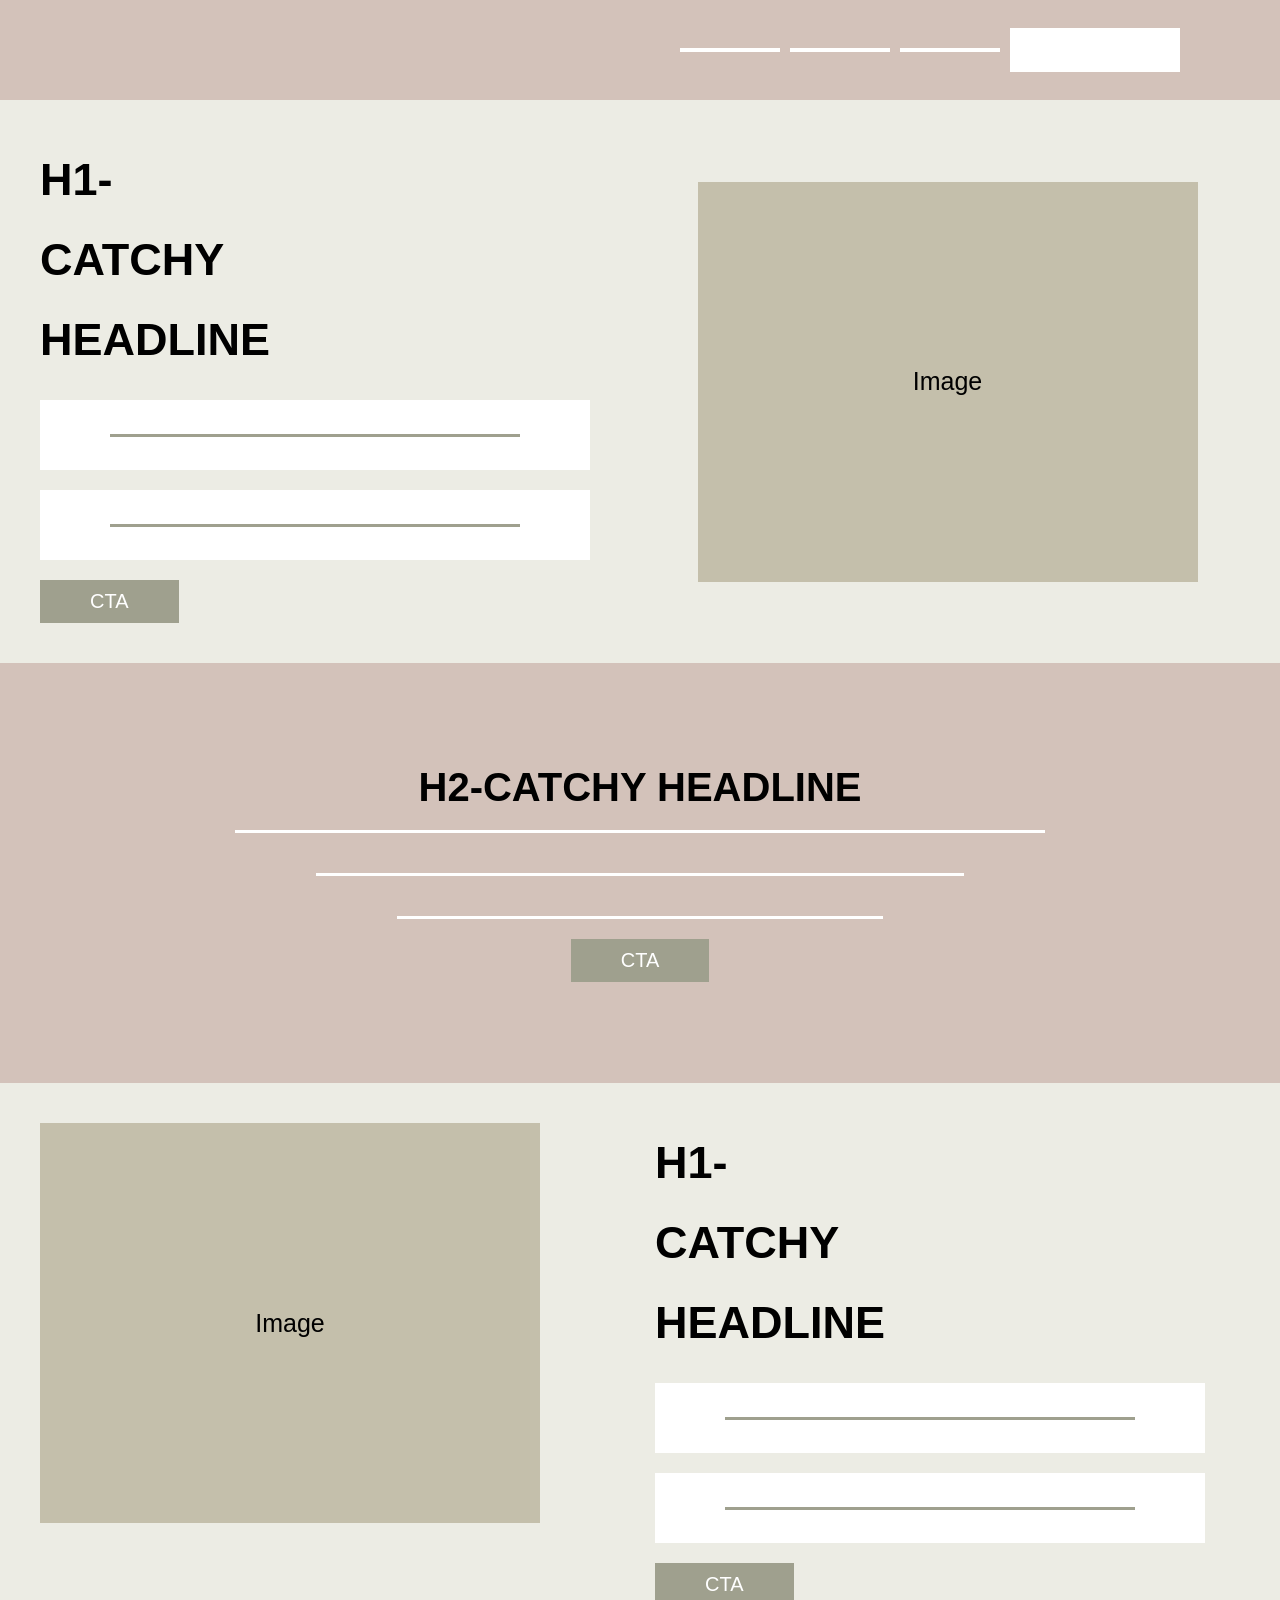
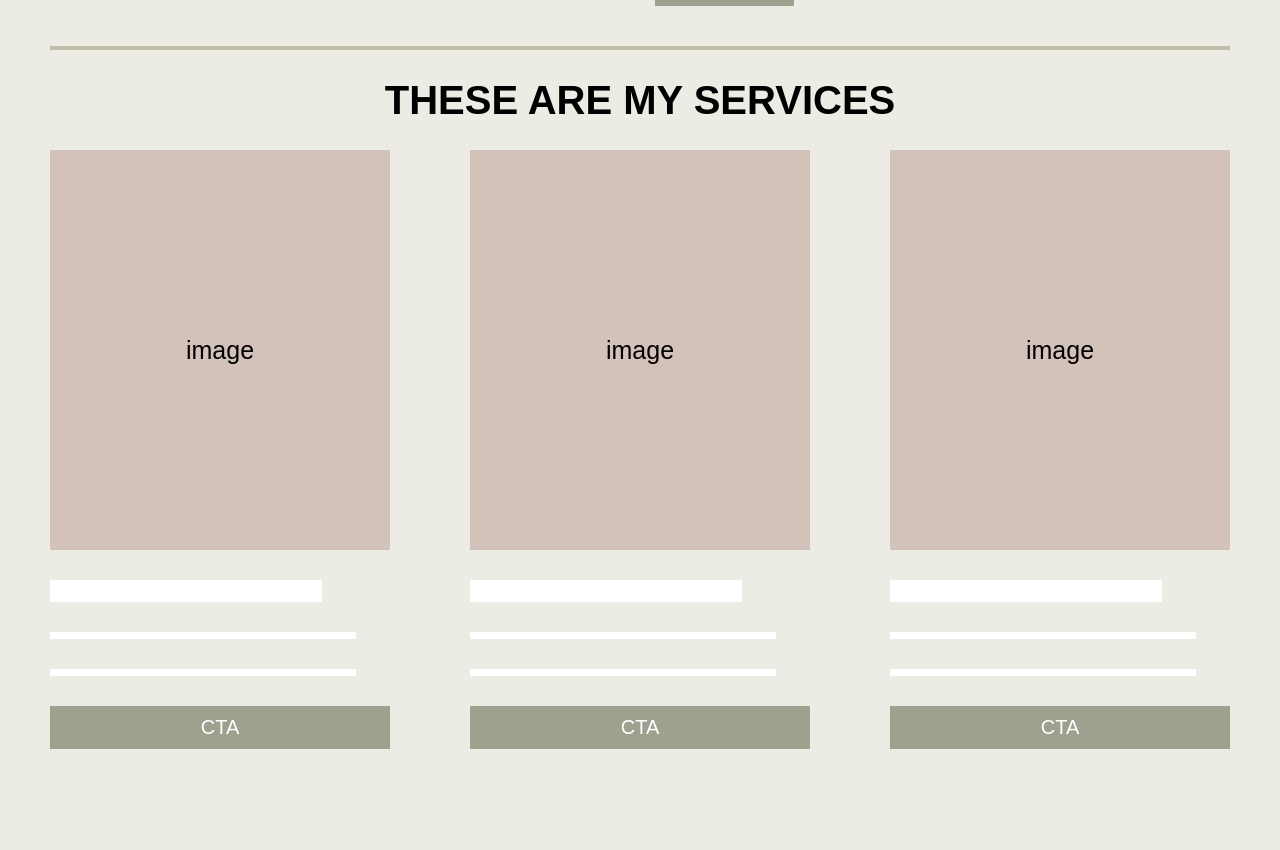
<file: index.html>
<!DOCTYPE html>
<html lang="en">

<head>
    <meta charset="UTF-8">
    <meta name="viewport" content="width=device-width, initial-scale=1.0">
    <link rel="stylesheet" href="assets/css/style.css">
    <link rel="stylesheet" href="assets/css/media-query.css">
    <title>My Document</title>
</head>

<body>

    <header>
        <nav>
            <ul>
                <li></li>
                <li></li>
                <li></li>
                <li></li>
            </ul>
            <svg xmlns="http://www.w3.org/2000/svg" height="50px" viewBox="0 -960 960 960" width="50px" fill="#FFFFFF"><path d="M120-240v-80h720v80H120Zm0-200v-80h720v80H120Zm0-200v-80h720v80H120Z"/></svg>
        </nav>
    </header>



    <main>
        <section class="section1">
            <div>
                <h1>h1-catchy headline</h1>

                <div class="section1-item">
                    <p></p>
                </div>
                <div class="section1-item">
                    <p></p>
                </div>
                <button class="btn">CTA</button>


            </div>
            <div>
                <div class="image">
                    <p>image</p>
                </div>

            </div>
        </section>


        <section class="section2">
            <h2>h2-catchy headline</h2>
            <p></p>
            <p></p>
            <p></p>
            <button class="btn">cta</button>

        </section>
        <section class="section3">

            <div>
                <div class="image">
                    <p>image</p>
                </div>

            </div>

            <div>
                <h1>h1-catchy headline</h1>

                <div class="section3-item">
                    <p></p>
                </div>
                <div class="section3-item">
                    <p></p>
                </div>
                <button class="btn">CTA</button>


            </div>




        </section>

        <section class="section4">
            <h1>these are my services</h1>
            <div class="product">
                <div class="product-inner">
                    <div class="img">image</div>
                    <p class="category"></p>
                    <p class="title"></p>
                    <p class="title"></p>
                    <button class="btn">CTA</button>
                </div>
                <div class="product-inner">
                    <div class="img">image</div>
                    <p class="category"></p>
                    <p class="title"></p>
                    <p class="title"></p>
                    <button class="btn">CTA</button>
                </div>
                <div class="product-inner">
                    <div class="img">image</div>
                    <p class="category"></p>
                    <p class="title"></p>
                    <p class="title"></p>
                    <button class="btn">CTA</button>
                </div>
                
            </div>
        </section>


    </main>
    <footer></footer>



</body>

</html>
</file>
<file: assets/css/style.css>
* {
    margin: 0px;
    padding: 0px;
}

:root {
    --primary-color: #d3c2ba;
    --secondary-color: #c4bfab;
    --body-color: #ecece4;
    --btn-color: #9fa08e;
}

body {
    background-color: var(--body-color);
    font-family: sans-serif;
}

header {
    background-color: var(--primary-color);
    height: 100px;
    display: flex;
    justify-content: end;
    align-items: center;
    padding-right: 100px;
}

header>nav>ul {
    display: flex;
    align-items: center;
    list-style: none;
    gap: 10px;
}
nav>svg{
    display: none;
}
nav>ul>li {

    width: 100px;
    height: 4px;
    background-color: white;
}

nav>ul>li:nth-child(4) {
    width: 150px;
    padding: 20px 10px;
}

.section1,
.section3 {
    display: grid;
    grid-template-columns: repeat(2, 1fr);
    gap: 30px;
    padding: 40px;
}


.section1>div:nth-child(1)>h1,
.section3>div:nth-child(2)>h1 {
    font-size: 45px;
    text-transform: uppercase;
    max-width: 40%;
    line-height: 80px;
}

.section1-item,
.section3-item {
    width: 70%;
    background-color: white;
    height: 70px;
    display: flex;
    justify-content: center;
    align-items: center;
    margin: 20px 0px;
    padding: 0px 70px;

}

.section1-item>p,
.section3-item>p {
    width: 100%;
    background-color: var(--btn-color);
    height: 3px;
}

.btn {
    border: 0px;
    background-color: var(--btn-color);
    color: white;
    padding: 10px 50px;
    font-size: 20px;
    text-transform: uppercase;

}

.section1>div:nth-child(2) {
    display: flex;
    justify-content: center;
    align-items: center;
}



.image,
.section3>div:nth-child(1)>.image {
    background-color: var(--secondary-color);
    width: 500px;
    height: 400px;

    display: flex;
    justify-content: center;
    align-items: center;
}

.section1>div:nth-child(2)>.image>p,
.section3>div:nth-child(1)>.image>p {
    font-size: 25px;
    text-transform: capitalize;

}

.section2 {
    background-color: var(--primary-color);
    height: 400px;
    padding: 10px 100px;
    display: flex;
    flex-direction: column;
    justify-content: center;
    align-items: center;
}


.section2>h2 {
    font-size: 40px;
    text-transform: uppercase;
}

.section2>p {
    height: 3px;
    background-color: white;
    margin: 20px 0px;


}

.section2>p:nth-child(2) {
    width: 75%;
}

.section2>p:nth-child(3) {
    width: 60%;
}

.section2>p:nth-child(4) {
    width: 45%;
}
hr{
    color: white;
}
.section4{
    border-top:4px solid var(--secondary-color) ;
    height: 300px;
    margin: 0px 50px;
    margin-bottom: 500px;
}




.section4>h1{
    font-size: 40px;
    text-transform: uppercase;
    line-height: 100px;
    text-align: center;
}
.product{
    display: grid;
    grid-template-columns: repeat(3,1fr);
    gap: 80px;

}
.product>.product-inner>.img{
    background-color: var(--primary-color);
    height: 400px;
    font-size: 25px;
    display: flex;
    justify-content: center;
    align-items: center;
}

 .product-inner{
    display: flex;
    flex-direction: column;
    gap: 30px;
 }   

.product-inner>.category{
    width: 80%;
    background-color: white;
    height: 22px;
}
.product-inner>.title{
    width: 90%;
    height: 7px;
    background-color: white;
}
</file>
<file: assets/css/media-query.css>
/* for normal laptop */
@media (max-width:1024px) {
    .section4>.product {
        gap: 30px;
    }
}

/* for tablet */
@media (max-width:768px) {
    nav>ul {
        display: none !important;
    }

    nav>svg {
        display: block;
    }

    .section1,
    .section3 {
        grid-template-columns: 1fr;
    }

    .section1>div:nth-child(1)>h1 {
        max-width: 100%;
        text-align: center;
    }

    .section1>div:nth-child(1)>.btn,
    .section3>div:nth-child(2)>.btn {
        display: block;
        margin: auto;
    }

    .section3>div:nth-child(1) {
        display: flex;
        justify-content: center;
    }

    .section3>div:nth-child(2)>h1 {
        max-width: 100%;
        text-align: center;
    }

    .section4>.product {
        grid-template-columns: repeat(2, 1fr);
        gap: 30px;
    }

    .section4>.product>.product-inner>.img {
        height: 300px;
    }


}

/* for iphone */
@media (max-width:431px) {
    header {
        padding-right: 50px;
    }

    .section1>div:nth-child(1)>h1 {
        font-size: 30px;
    }

    .section1-item,
    .section3-item {
        width: 50%;
    }

    .image,
    .section3>div:nth-child(1)>.image {
        width: 350px;
        height: 350px;
    }

    .section2 {
        padding: 5px 20px;
    }

    .section2>h2 {
        font-size: 32px;
    }

    .section4>h1 {
        font-size: 25px;
        line-height: 70px;
    }

    .section4>.product {
        grid-template-columns: 1fr;
    }

    .section3>div:nth-child(2)>h1 {
        line-height: 60px;
        font-size: 30px;
    }
}

/* for mobile */

@media (max-width:376px) {
    .section1>div:nth-child(1)>h1 {
        font-size: 25px;
        line-height: 35px;
    }

    .section1-item,
    .section3-item {
        width: 50%;
    }

    .image,
    .section3>div:nth-child(1)>.image {
        width: 250px;
        height: 250px;
    }

    .section2 {
        height: 290px;
    }

    .section2>h2 {
        font-size: 30px;
    }

    .section4>h1 {
        font-size: 20px;
        line-height: 50px;
    }

   

    .section3>div:nth-child(2)>h1 {
        line-height: 60px;
        font-size: 25px;
    }

    .section4>.product>.product-inner>.img {
        height: 200px;
    }

}

@media (max-width:320px) {

 .section1>div:nth-child(1)>h1 {
        font-size: 20px;
        line-height: 35px;
    }

    .section1-item,
    .section3-item {
        width: 40%;
    }

    .image,
    .section3>div:nth-child(1)>.image {
        width: 250px;
        height: 250px;
    }

    .section2 {
        height: 290px;
    }

    .section2>h2 {
        font-size: 25px;
    }

    .section4>h1 {
        font-size: 17px;
        line-height: 50px;
    }

   

    .section3>div:nth-child(2)>h1 {
        line-height: 60px;
        font-size: 22px;
    }

    .section4>.product>.product-inner>.img {
        height: 200px;
    }



}
</file>
